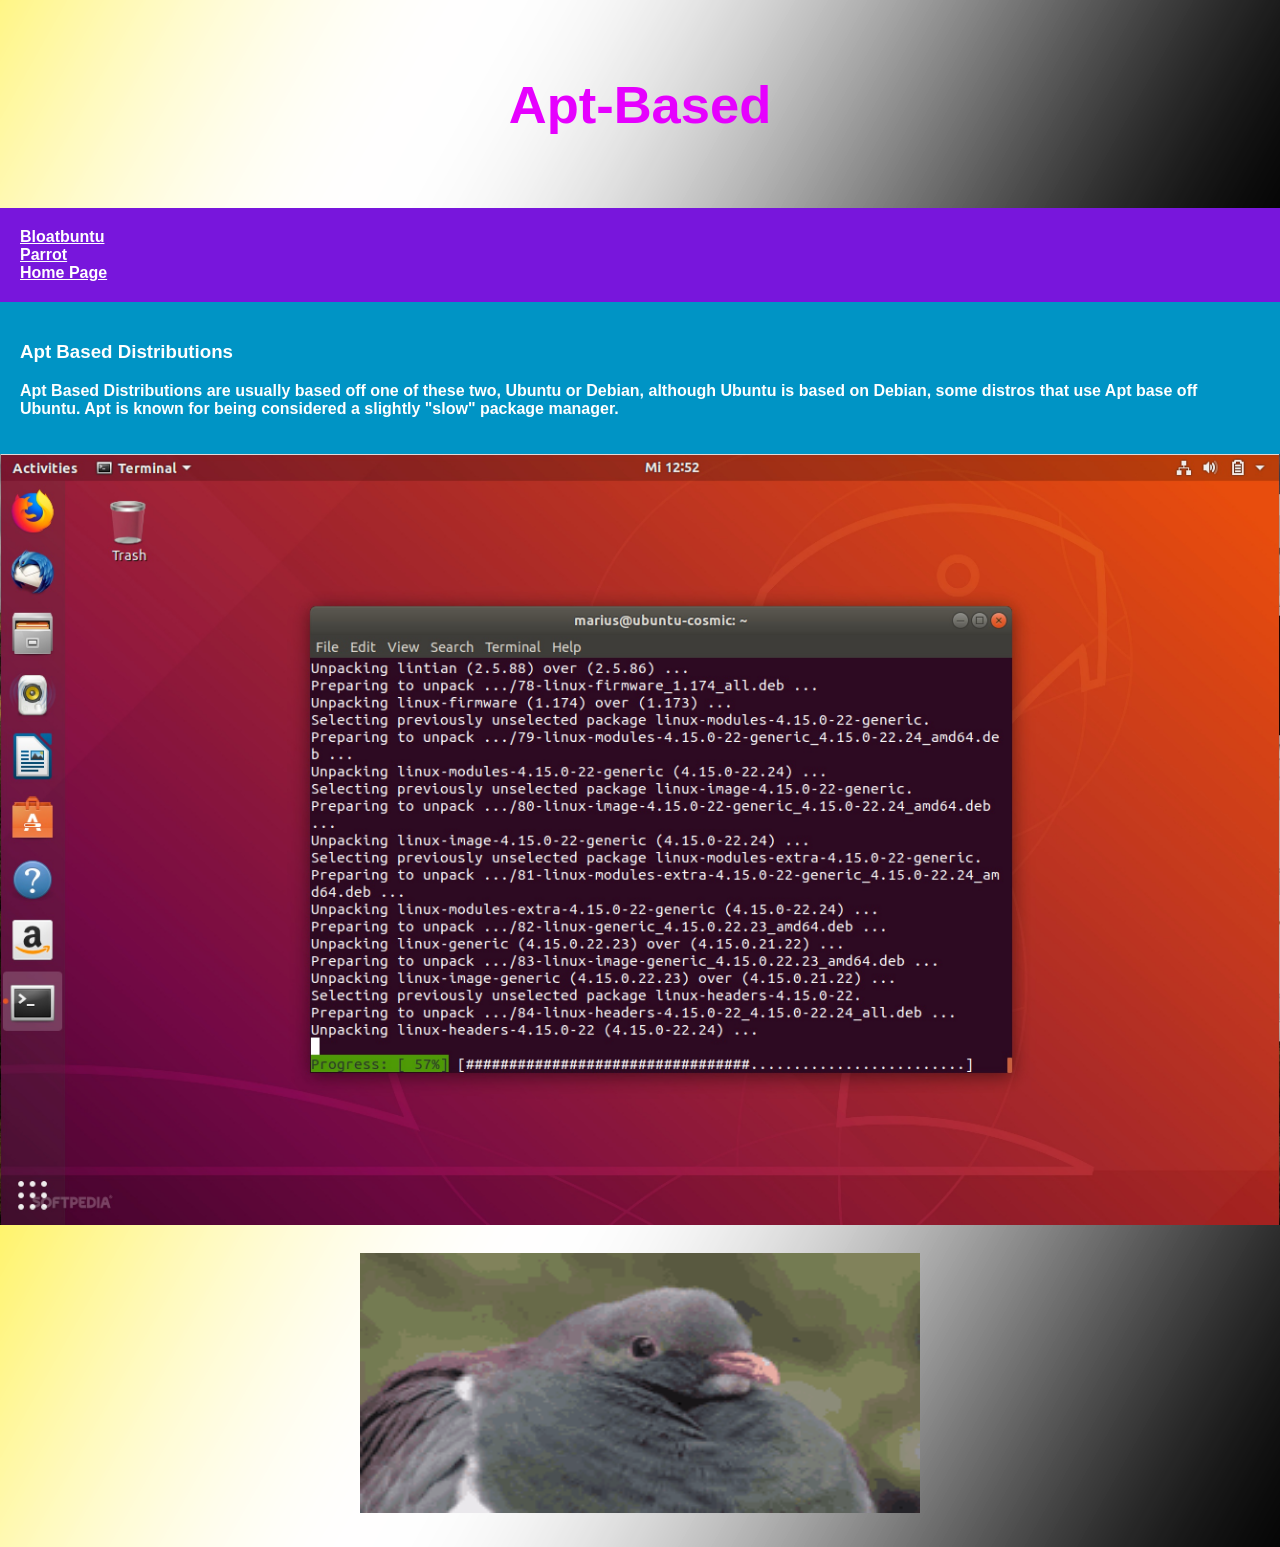
<file: apt.html>
<!DOCTYPE html>
<html lang="en">
  <head>
    <title>Apt-Based</title>
    <meta charset="utf-8">
    <meta name="viewport" content="width=device-width, initial-scale=1">
    <link rel="stylesheet" href="style.css">
    <link rel="icon" type="image/png" href="favifavi.png">
  </head> 
  <body>

    <header>
      <h2>Apt-Based</h2>
    </header>
    <nav>
      <ul>
        <li><a href="bloatbuntu.html">Bloatbuntu</a></li>
        <li><a href="parrot.html">Parrot</a></li>
        <li><a href="homepage.html">Home Page</a></li>
      </ul>
    </nav>
    <section>

      <article>
        <h1>Apt Based Distributions</h1>
        <p>Apt Based Distributions are usually based off one of these two, Ubuntu or Debian, although Ubuntu is based on Debian, some distros that use Apt base off Ubuntu. Apt is known for being considered a slightly "slow" package manager.</p>
      </article>
    </section>
    <img src="aptpackage.jpg" alt="Example of use of Apt Package Manager" />
    <footer>
      <h3><img src="bird-birds.gif" alt="pigeon" style="width:560px;height:260px;"></h3>
    </footer>

  </body>
</html>
</file>
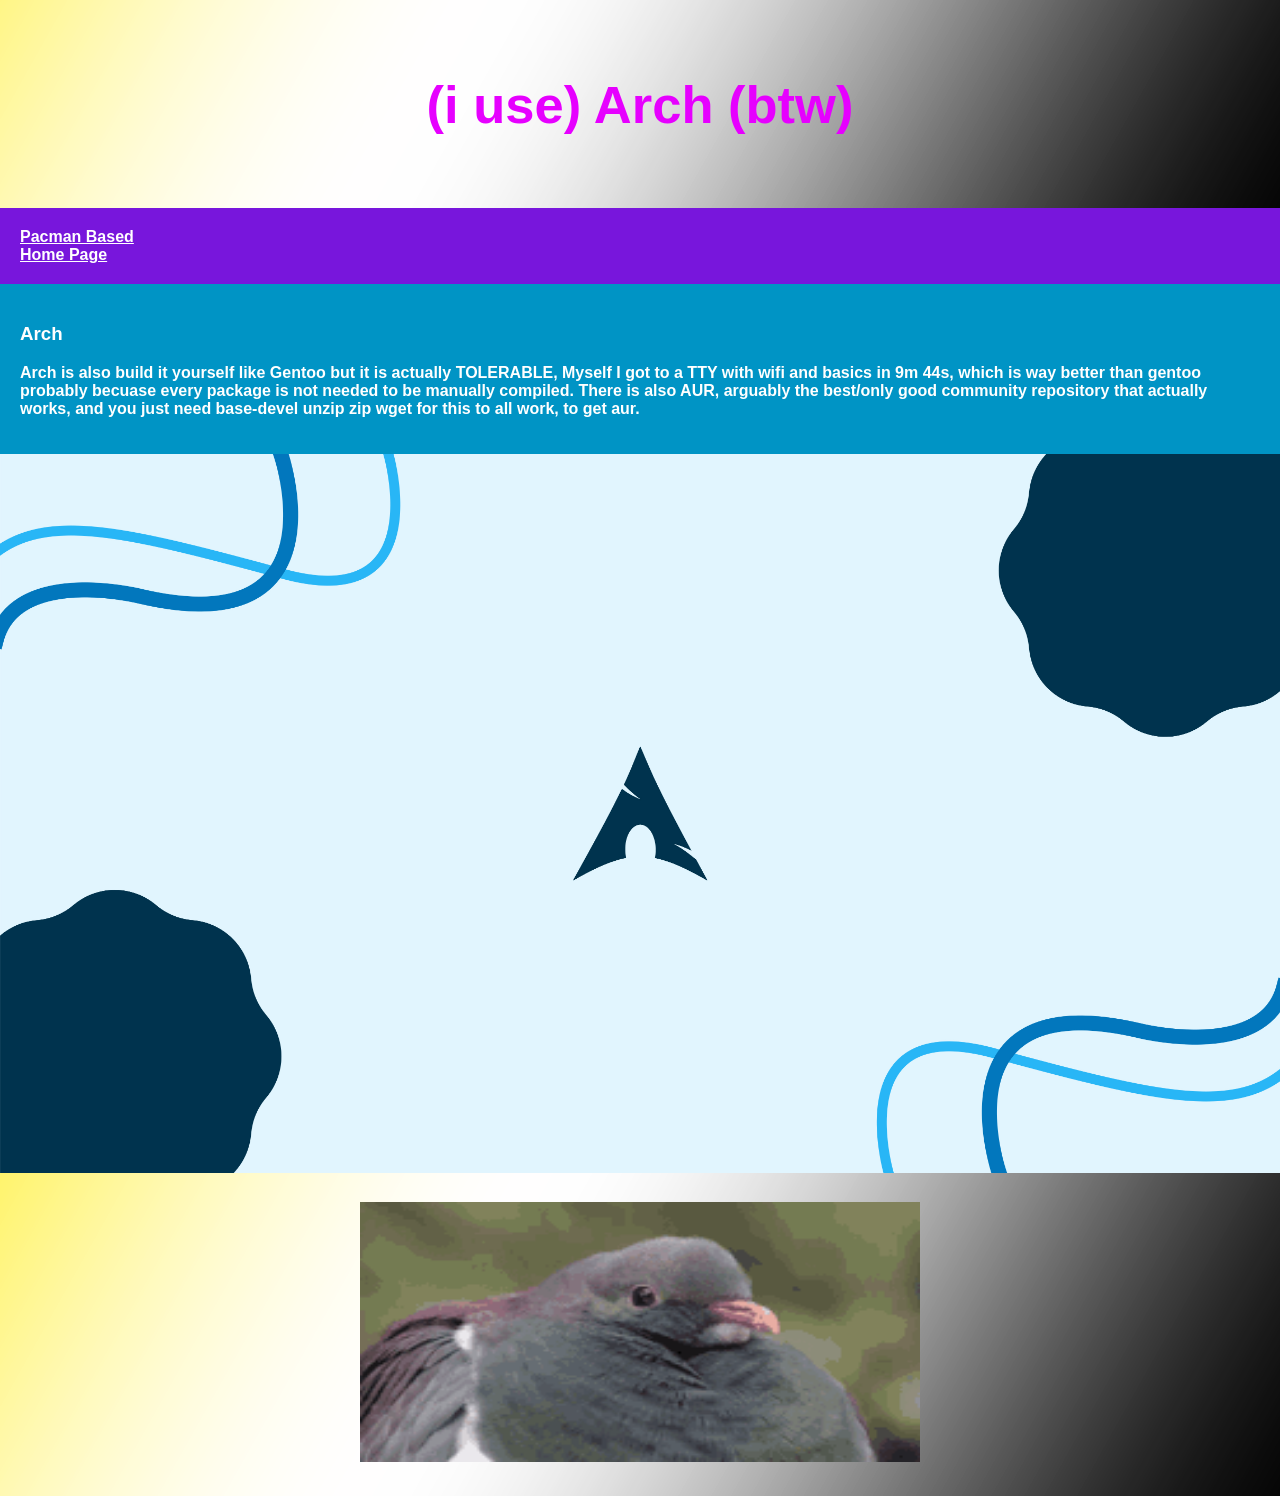
<file: archbtw.html>
<!DOCTYPE html>
<html lang="en">
  <head>
    <title>Arch-Linux</title>
    <meta charset="utf-8">
    <meta name="viewport" content="width=device-width, initial-scale=1">
    <link rel="stylesheet" href="style.css">
    <link rel="icon" type="image/png" href="favifavi.png">
  </head>
  <body>

    <header>
      <h2>(i use) Arch (btw) </h2>
    </header>
    <nav>
      <ul>
        <li><a href="pacman.html">Pacman Based</a></li>
        <li><a href="homepage.html">Home Page</a></li>
      </ul>
    </nav>
    <section>

      <article>
        <h1>Arch</h1>
        <p>Arch is also build it yourself like Gentoo but it is actually TOLERABLE, Myself I got to a TTY with wifi and basics in 9m 44s, which is way better than gentoo probably becuase every package is not needed to be manually compiled. There is also AUR, arguably the best/only good community repository that actually works, and you just need base-devel unzip zip wget for this to all work, to get aur.</p>
      </article>
    </section>
    <img src="1228788.jpg" alt="Arch Linux Wallpaper" />
    <footer>
      <h3><img src="bird-birds.gif" alt="pigeon" style="width:560px;height:260px;"></h3>
    </footer>

  </body>
</html>
</file>
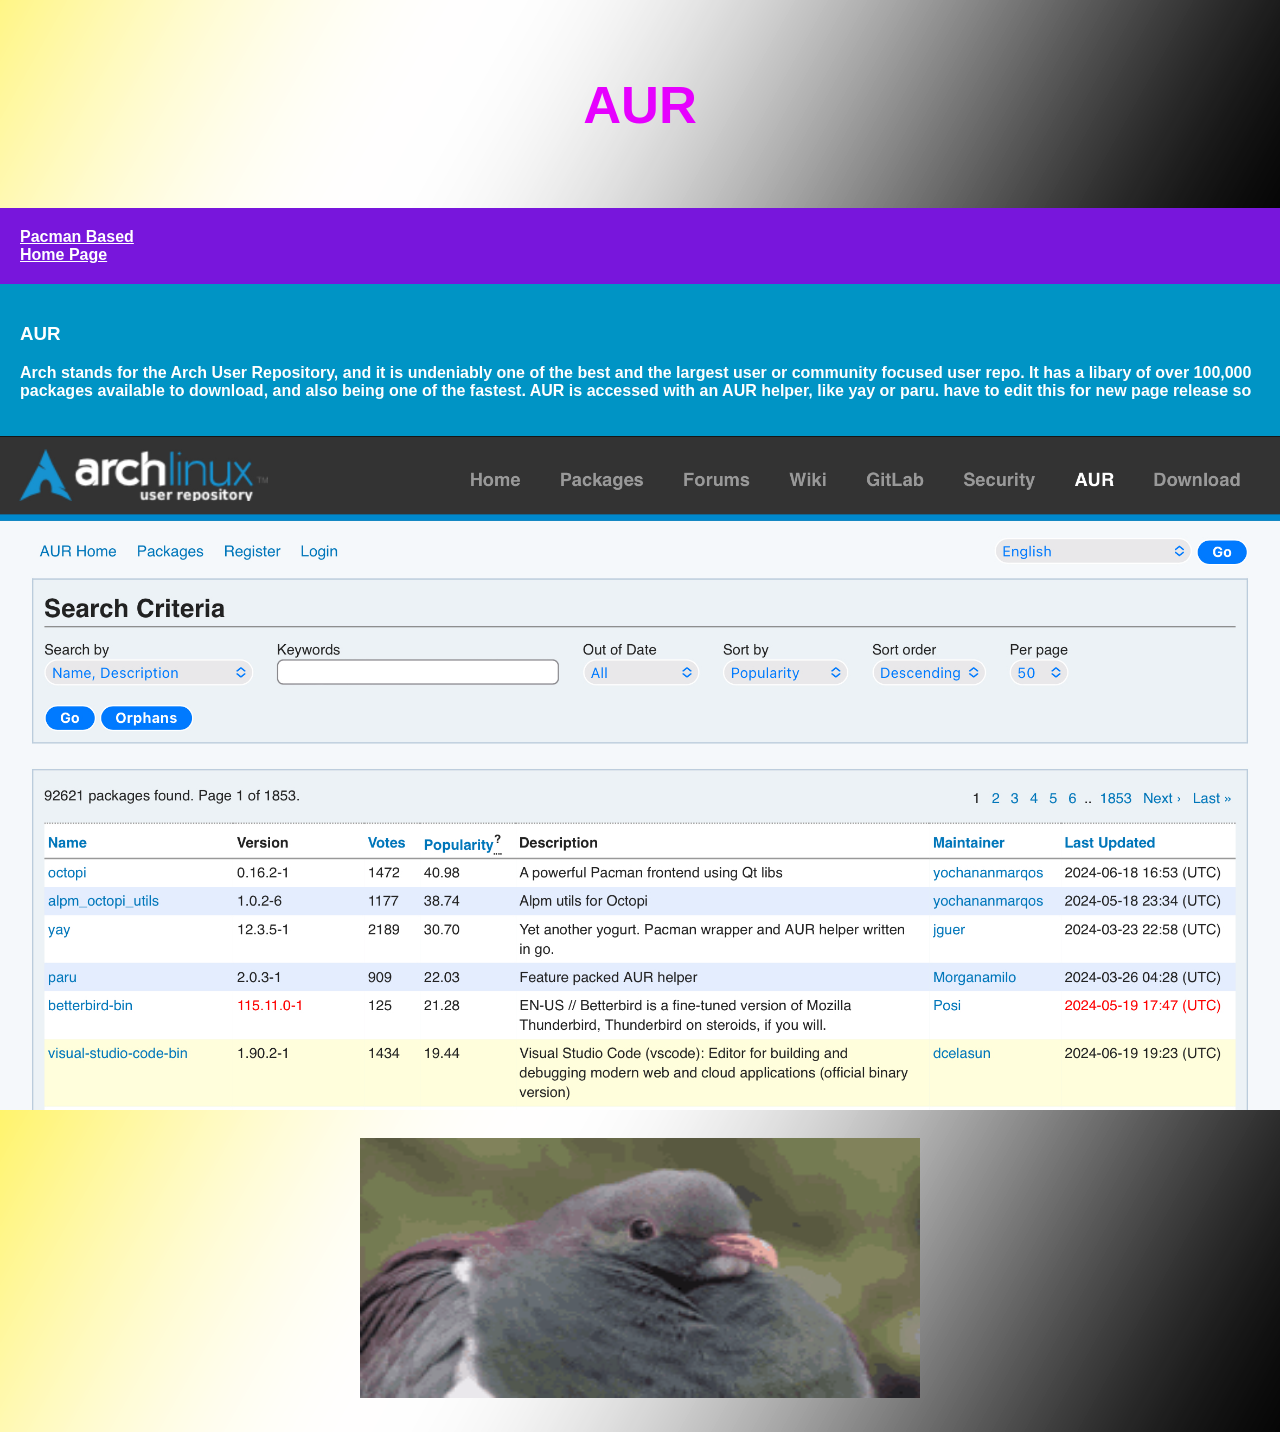
<file: aur.html>
<!DOCTYPE html>
<html lang="en">
  <head>
    <title>AUR</title>
    <meta charset="utf-8">
    <meta name="viewport" content="width=device-width, initial-scale=1">
    <link rel="stylesheet" href="style.css">
    <link rel="icon" type="image/png" href="favifavi.png">
  </head> 
  <body>

    <header>
      <h2>AUR</h2>
    </header>
    <nav>
      <ul>
        <li><a href="pacman.html">Pacman Based</a></li>
        <li><a href="homepage.html">Home Page</a></li>
      </ul>
    </nav>
    <section>

      <article>
        <h1>AUR</h1>
        <p>Arch stands for the Arch User Repository, and it is undeniably one of the best and the largest user or community focused user repo. It has a libary of over 100,000 packages available to download, and also being one of the fastest. AUR is accessed with an AUR helper, like yay or paru. have to edit this for new page release so</p>
      </article>
    </section>
    <img src="1.jpg" alt="Arch User Repo" />
    <footer>
      <h3><img src="bird-birds.gif" alt="pigeon" style="width:560px;height:260px;">
      </h3>
    </footer>

  </body>
</html>
</file>
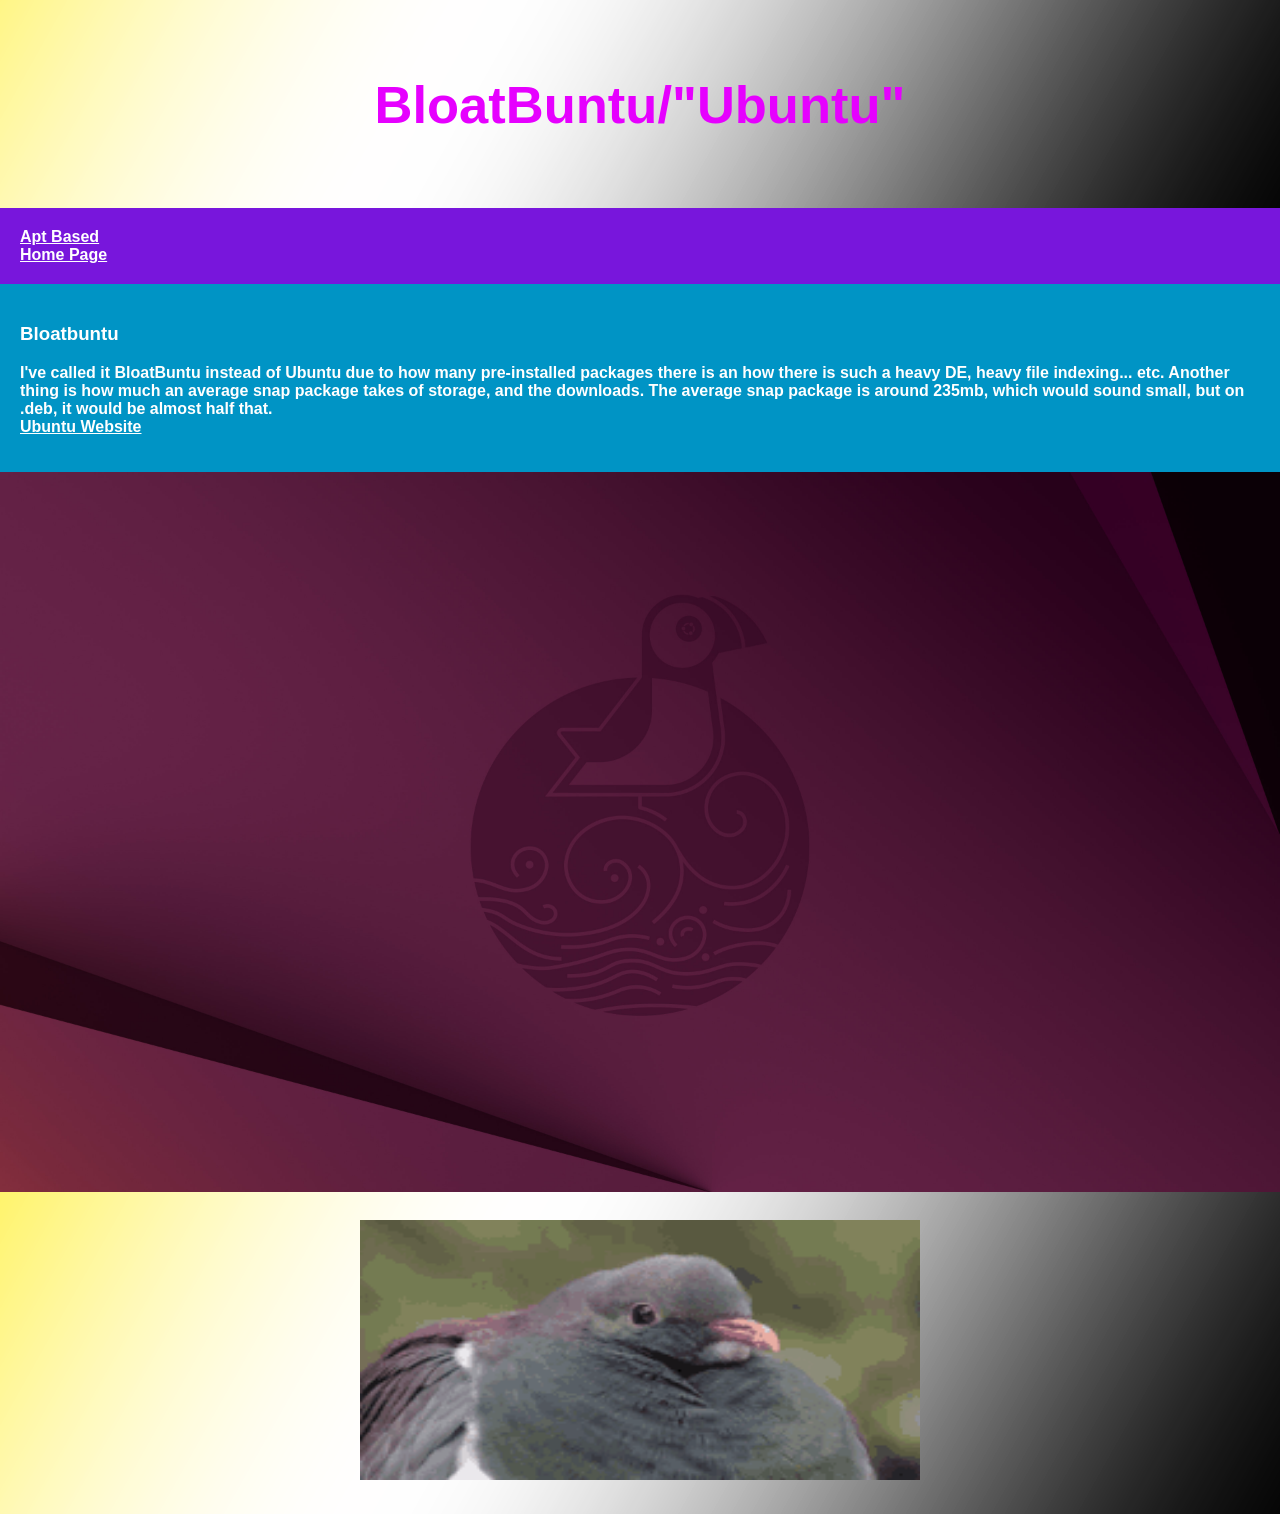
<file: bloatbuntu.html>
<!DOCTYPE html>
<html lang="en">
  <head>
    <title>Bloat-Ubuntu</title>
    <meta charset="utf-8">
    <meta name="viewport" content="width=device-width, initial-scale=1">
    <link rel="stylesheet" href="style.css">
    <link rel="icon" type="image/png" href="favifavi.png">
  </head>
  <body>

    <header>
      <h2>BloatBuntu/"Ubuntu"</h2>
    </header>
    <nav>
      <ul>
        <li><a href="apt.html">Apt Based</a></li>
        <li><a href="homepage.html">Home Page</a></li>
      </ul>
    </nav>
    <section>

      <article>
        <h1>Bloatbuntu</h1>
        <p>I've called it BloatBuntu instead of Ubuntu due to how many pre-installed packages there is an how there is such a heavy DE, heavy file indexing... etc. 
      Another thing is how much an average snap package takes of storage, and the downloads. The average snap package is around 235mb, which would sound small, but on .deb, it would be almost half that.
        <br>
          <a href="https://ubuntu.com/">Ubuntu Website</a></p>
      </article>
    </section>
    <img src="ubuntu-25-04-plucky-3840x2160-23446.jpg" alt="Ubuntu 25.04 Wallpaper" />
    <footer>
      <h3><img src="bird-birds.gif" alt="pigeon" style="width:560px;height:260px;"></h3>
    </footer>

  </body>
</html>
</file>
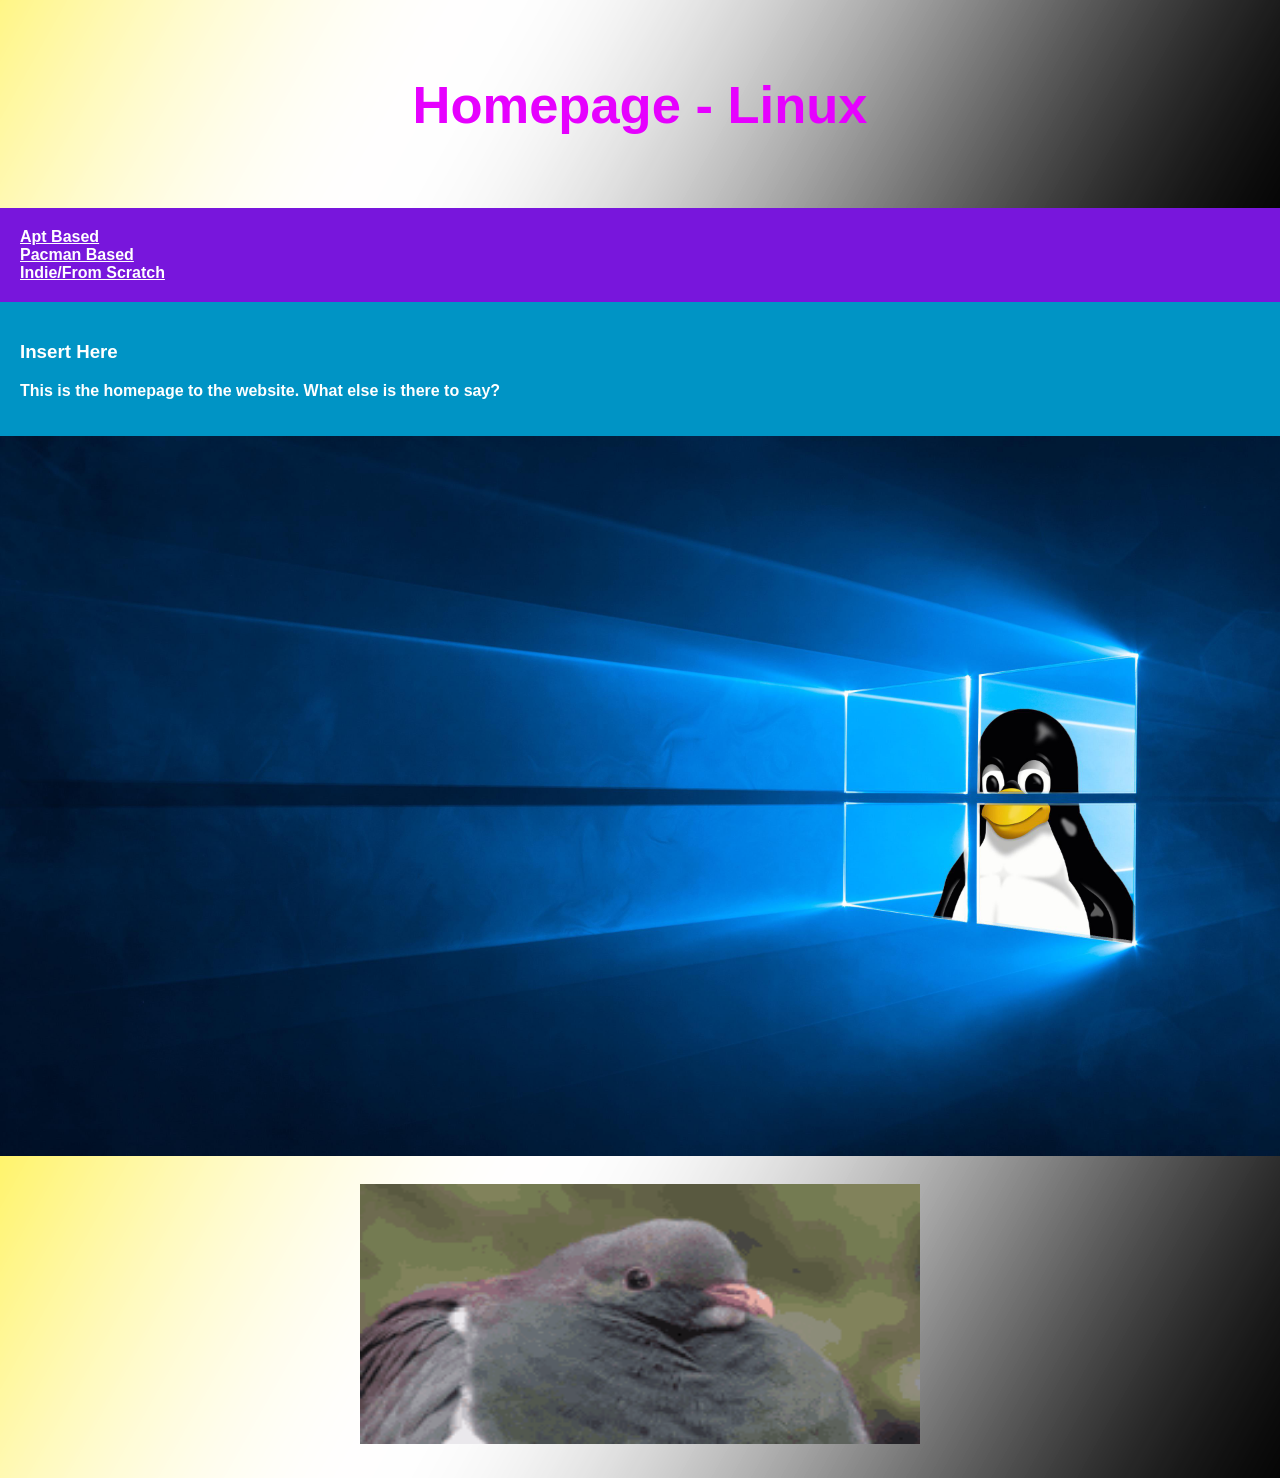
<file: homepage.html>
<!DOCTYPE html>
<html lang="en">
  <head>
    <title>Homepage Linux</title>
    <meta charset="utf-8">
    <meta name="viewport" content="width=device-width, initial-scale=1">
    <link rel="stylesheet" href="style.css">
    <link rel="icon" type="image/png" href="favifavi.png">
  </head> 
  <body>

    <header>
      <h2>Homepage - Linux</h2>
    </header>
    <nav>
      <ul>
        <li><a href="apt.html">Apt Based</a></li>
        <li><a href="pacman.html">Pacman Based</a></li>
        <li><a href="indie.html">Indie/From Scratch</a></li>
      </ul>
    </nav>
    <section>

      <article>
        <h1>Insert Here</h1>
        <p>This is the homepage to the website. What else is there to say?</p>
      </article>
    </section>
    <img src="l7hn0bm9nom71.jpg" alt="Template" />
    <footer>
      <h3><img src="bird-birds.gif" alt="pigeon" style="width:560px;height:260px;"></h3>
    </footer>

  </body>
</html>
</file>
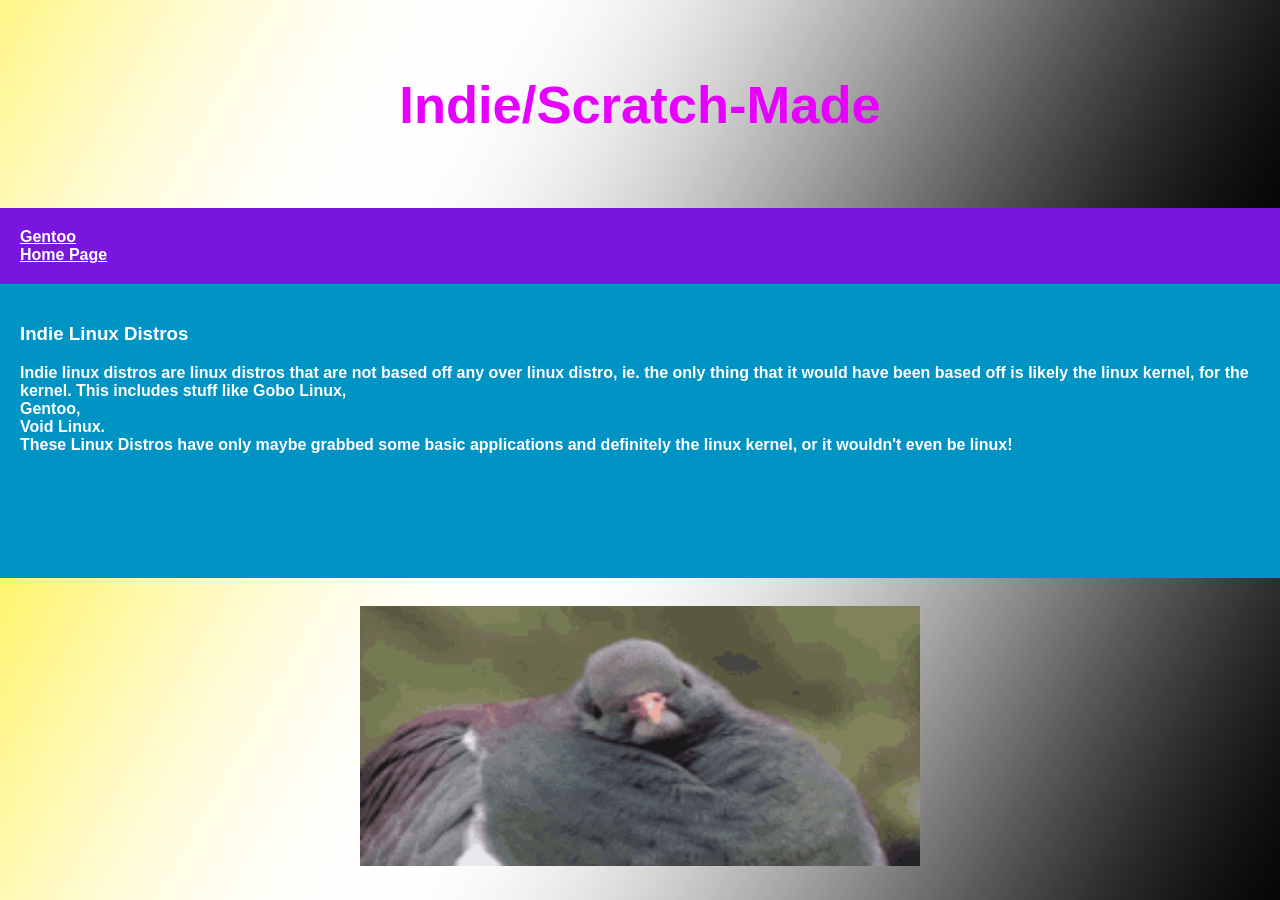
<file: indie.html>
<!DOCTYPE html>
<html lang="en">
  <head>
    <title>Indie/From Scratch</title>
    <meta charset="utf-8">
    <meta name="viewport" content="width=device-width, initial-scale=1">
    <link rel="stylesheet" href="style.css">
    <link rel="icon" type="image/png" href="favifavi.png">
  </head> 
  <body>

    <header>
      <h2>Indie/Scratch-Made</h2>
    </header>
    <nav>
      <ul>
        <li><a href="index.html">Gentoo</a></li>
        <li><a href="homepage.html">Home Page</a></li>
      </ul>
    </nav>
    <section>

      <article>
        <h1>Indie Linux Distros</h1>
        <p>Indie linux distros are linux distros that are not based off any over linux distro, ie. the only thing that it would have been based off is likely the linux kernel, for the kernel. This includes stuff like
        <il>
        Gobo Linux, <br>
        Gentoo,<br>
        Void Linux.<br>
        </il>
        These Linux Distros have only maybe grabbed some basic applications and definitely the linux kernel, or it wouldn't even be linux!</p>
      </article>
    </section>
    <footer>
      <h3><img src="bird-birds.gif" alt="pigeon" style="width:560px;height:260px;"></h3>
    </footer>

  </body>
</html>
</file>
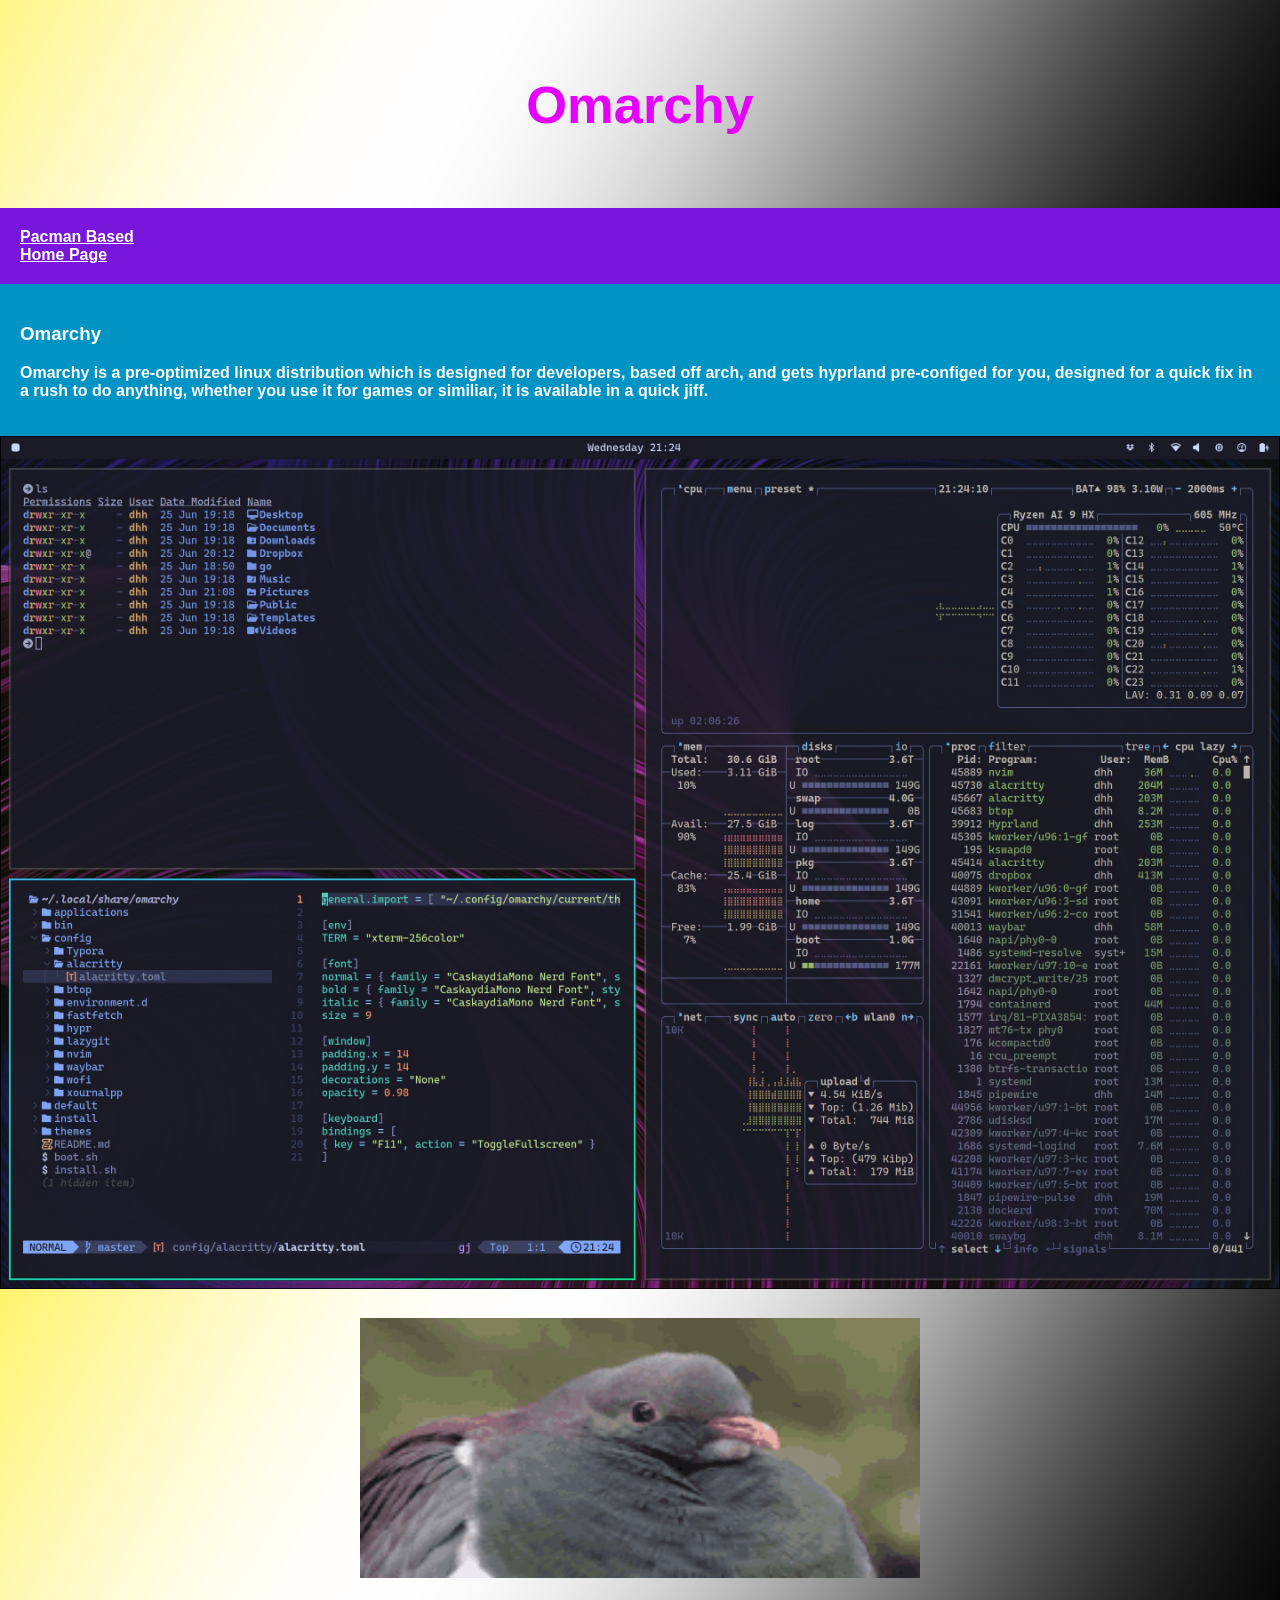
<file: omarchy.html>
<!DOCTYPE html>
<html lang="en">
  <head>
    <title>Omarchy Linux</title>
    <meta charset="utf-8">
    <meta name="viewport" content="width=device-width, initial-scale=1">
    <link rel="stylesheet" href="style.css">
    <link rel="icon" type="image/png" href="favifavi.png">
  </head>
  <body>

    <header>
      <h2>Omarchy</h2>
    </header>
    <nav>
      <ul>
        <li><a href="pacman.html">Pacman Based</a></li>
        <li><a href="homepage.html">Home Page</a></li>
      </ul>
    </nav>
    <section>

      <article>
        <h1>Omarchy</h1>
        <p>Omarchy is a pre-optimized linux distribution which is designed for developers, based off arch, and gets hyprland pre-configed for you, designed for a quick fix in a rush to do anything, whether you use it for games or similiar, it is available in a quick jiff.</p>
      </article>
    </section>
    <img src="omarchy.png" alt="Omarchy"/>
    <footer>
      <h3><img src="bird-birds.gif" alt="pigeon" style="width:560px;height:260px;"></h3>
    </footer>

  </body>
</html>
</file>
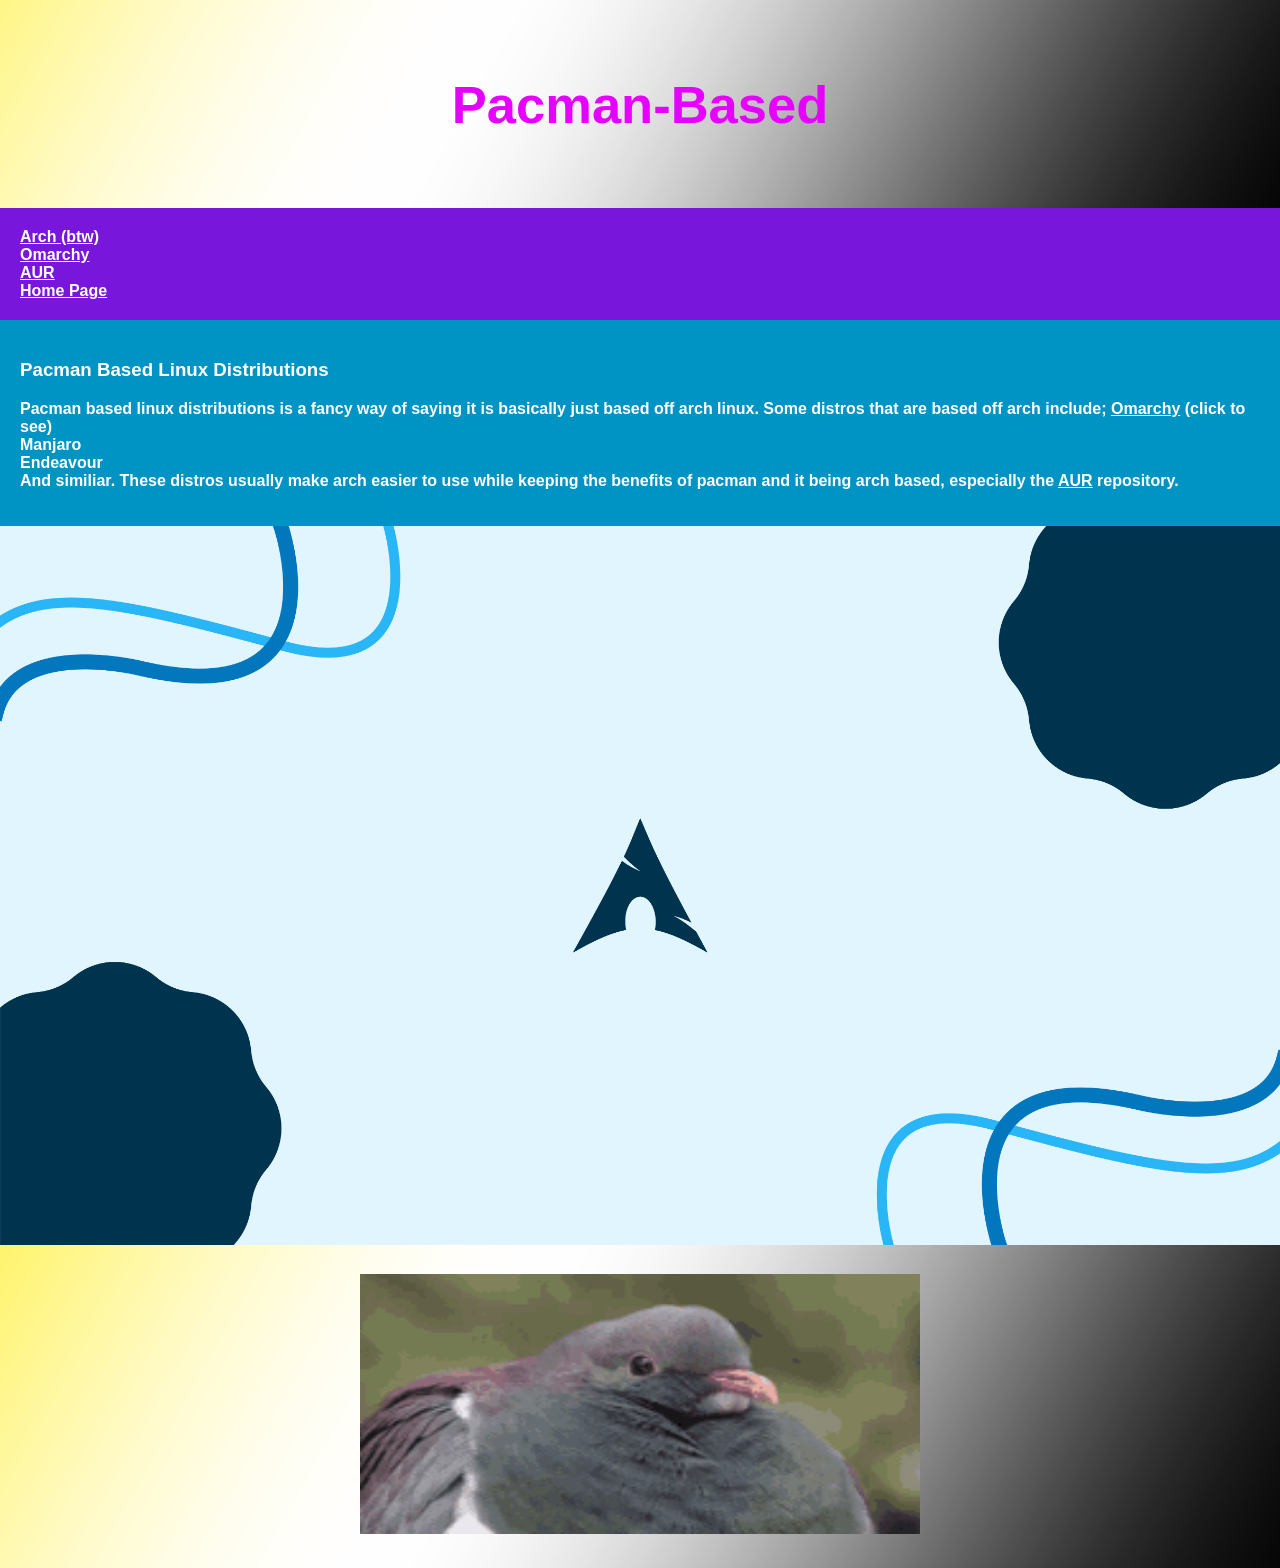
<file: pacman.html>
<!DOCTYPE html>
<html lang="en">
  <head>
    <title>Pacman Based</title>
    <meta charset="utf-8">
    <meta name="viewport" content="width=device-width, initial-scale=1">
    <link rel="stylesheet" href="style.css">
    <link rel="icon" type="image/png" href="favifavi.png">
  </head> 
  <body>

    <header>
      <h2>Pacman-Based</h2>
    </header>
    <nav>
      <ul>
        <li><a href="archbtw.html">Arch (btw)</a></li>
        <li><a href="omarchy.html">Omarchy</a></li>
        <li><a href="aur.html">AUR</a></li>
        <li><a href="homepage.html">Home Page</a></li>
      </ul>
    </nav>
    <section>

      <article>
        <h1>Pacman Based Linux Distributions</h1>
        <p>Pacman based linux distributions is a fancy way of saying it is basically just based off arch linux. Some distros that are based off arch include;
        <il>
        <a href="omarchy.html">Omarchy</a> (click to see) <br>
        Manjaro <br>
        Endeavour <br>
          </il>
          And similiar. These distros usually make arch easier to use while keeping the benefits of pacman and it being arch based, especially the <a href="aur.html">AUR</a> repository.
        </p>
      </article>
    </section>
    <img src="1228788.jpg" alt="Arch Linux Wallpaper" />
    <footer>
      <h3><img src="bird-birds.gif" alt="pigeon" style="width:560px;height:260px;"></h3>
    </footer>

  </body>
</html>
</file>
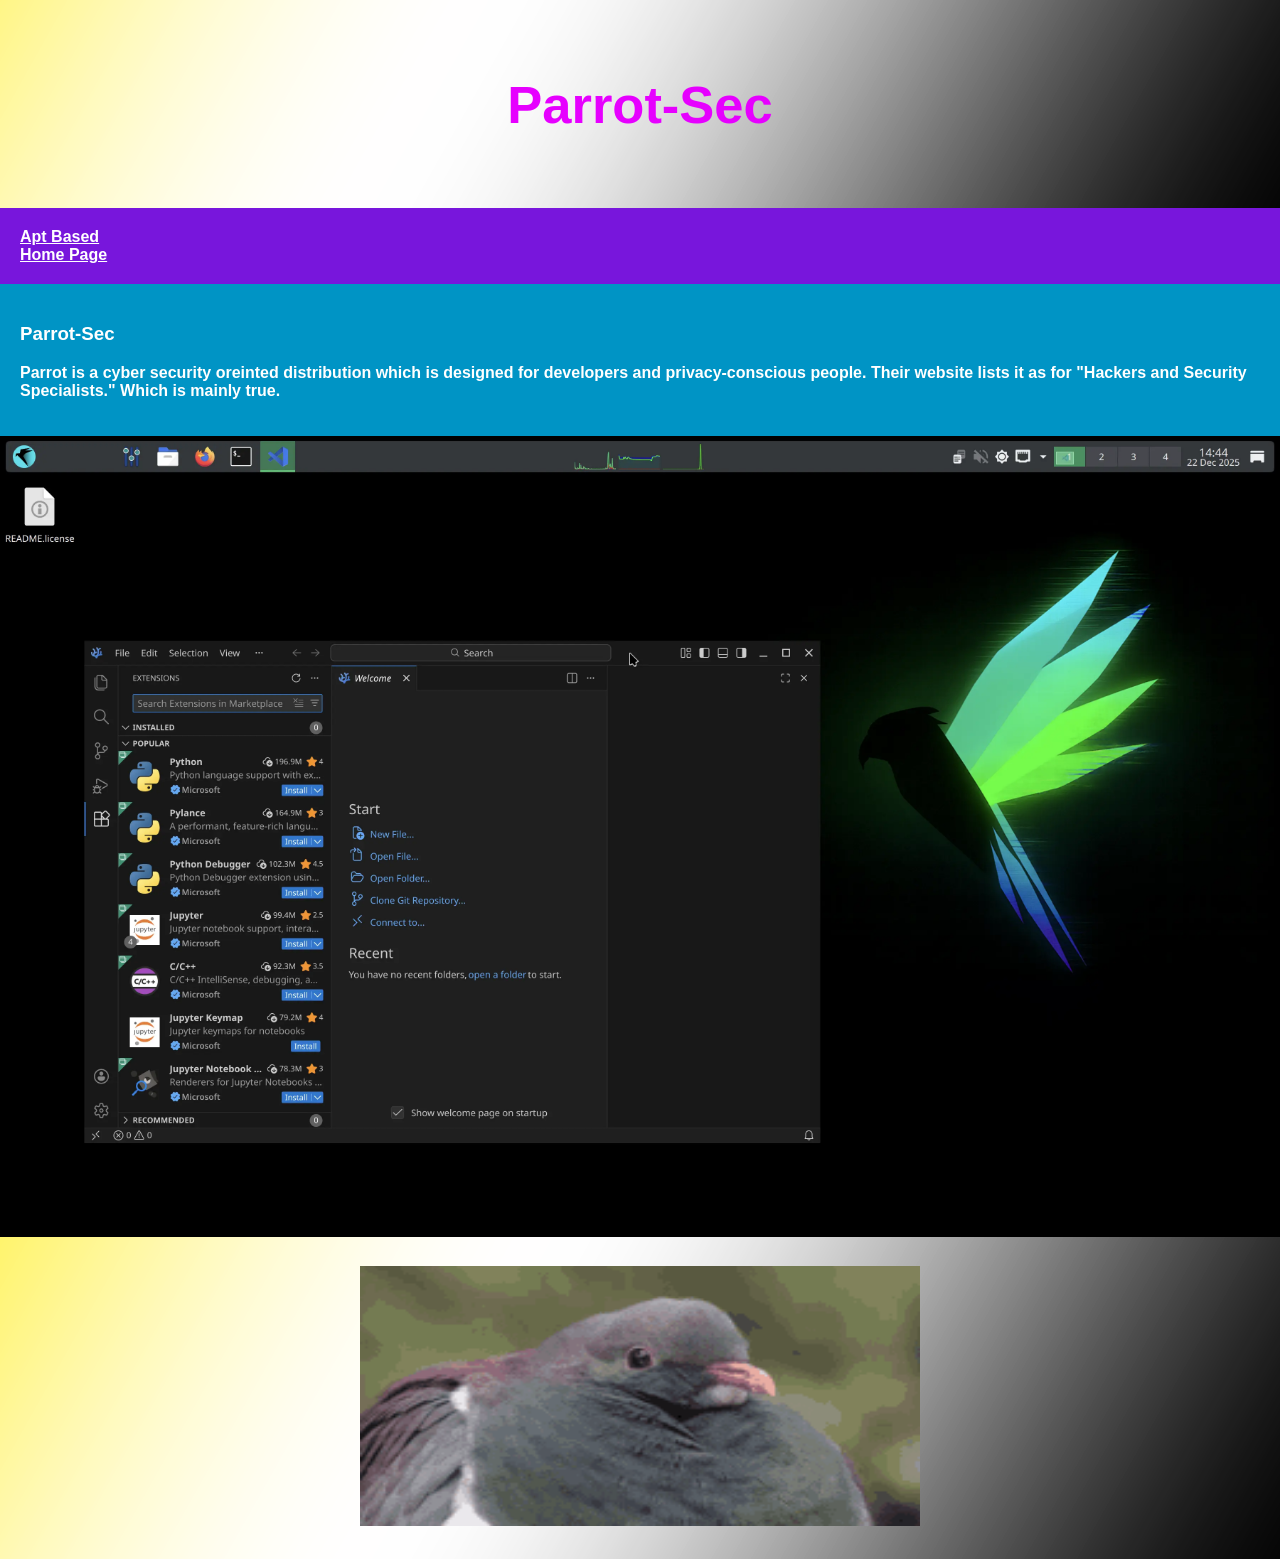
<file: parrot.html>
<!DOCTYPE html>
<html lang="en">
  <head>
    <title>Parrot Security</title>
    <meta charset="utf-8">
    <meta name="viewport" content="width=device-width, initial-scale=1">
    <link rel="stylesheet" href="style.css">
    <link rel="icon" type="image/png" href="favifavi.png">
  </head>
  <body>

    <header>
      <h2>Parrot-Sec</h2>
    </header>
    <nav>
      <ul>
        <li><a href="apt.html">Apt Based</a></li>
        <li><a href="homepage.html">Home Page</a></li>
      </ul>
    </nav>
    <section>

      <article>
        <h1>Parrot-Sec</h1>
        <p>Parrot is a cyber security oreinted distribution which is designed for developers and privacy-conscious people. Their website lists it as for "Hackers and Security Specialists." Which is mainly true.</p>
      </article>
    </section>
    <img src="vscodium.68d3d330.png" alt="Parrot Linux Image from their website." />
    <footer>
      <h3><img src="bird-birds.gif" alt="pigeon" style="width:560px;height:260px;"></h3>
    </footer>

  </body>
</html>
</file>
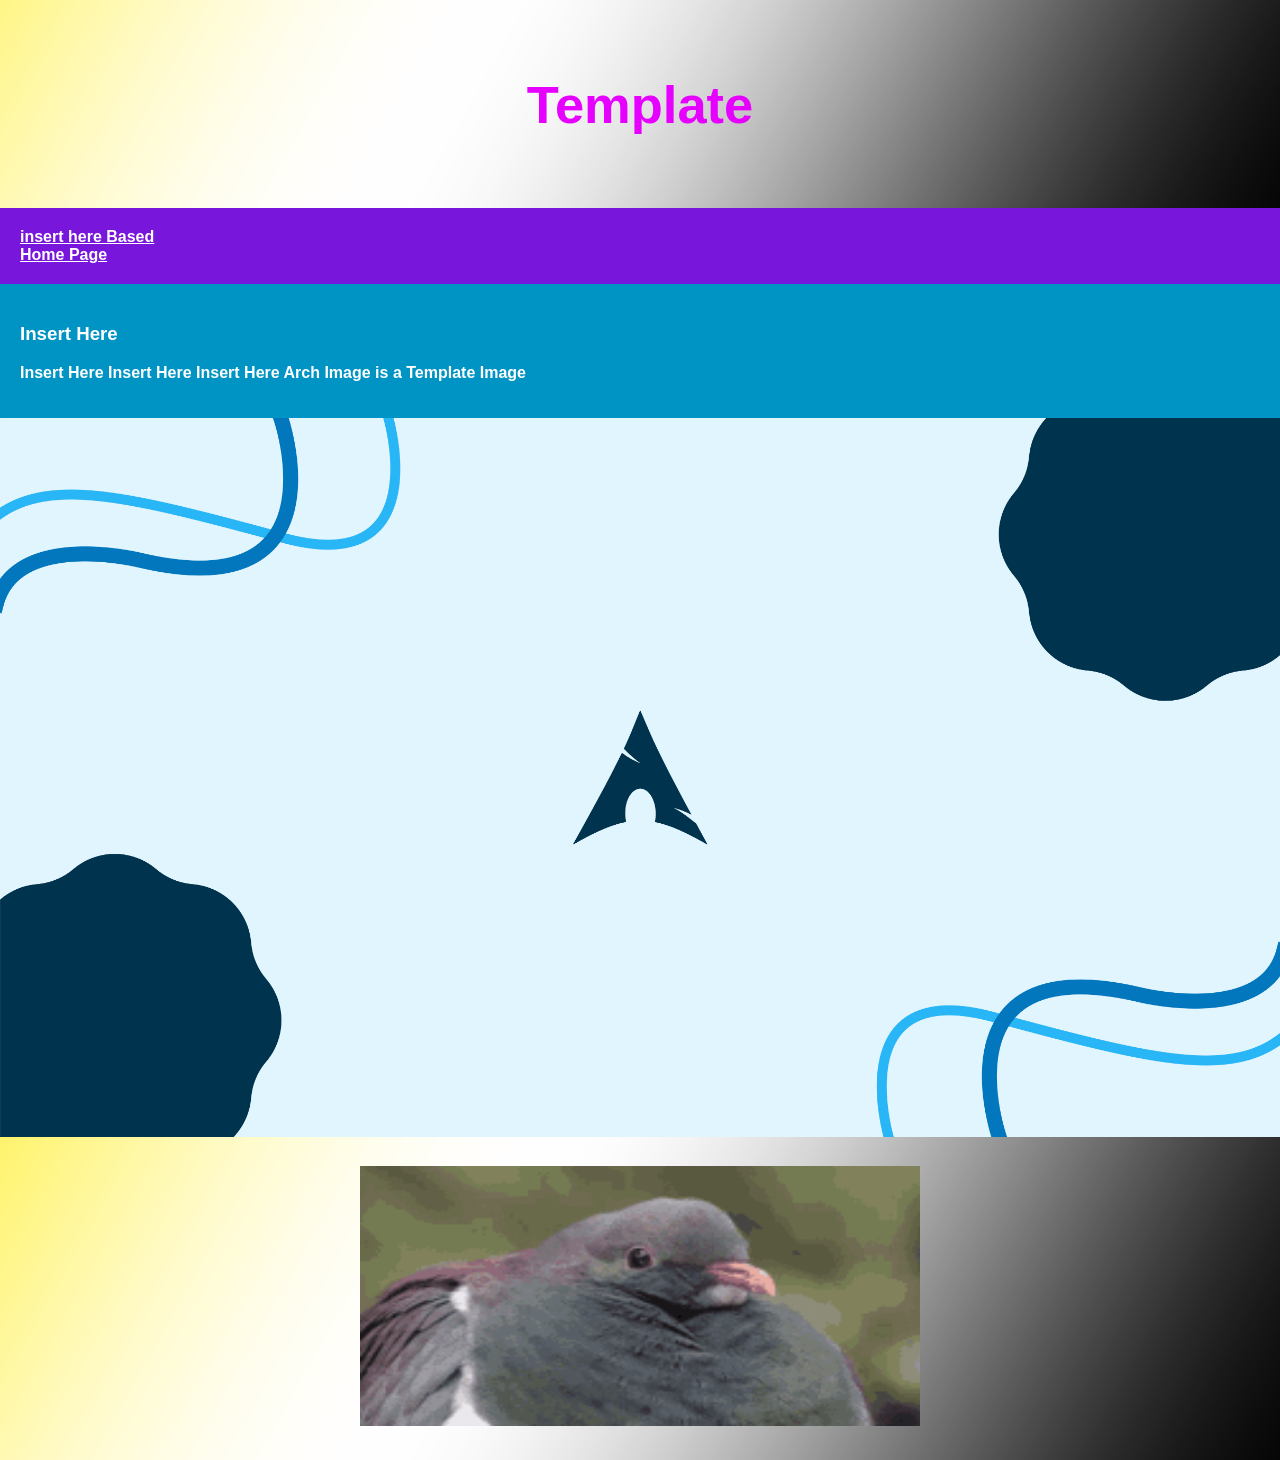
<file: template.html>
<!DOCTYPE html>
<html lang="en">
  <head>
    <title>Template</title>
    <meta charset="utf-8">
    <meta name="viewport" content="width=device-width, initial-scale=1">
    <link rel="stylesheet" href="style.css">
    <link rel="icon" type="image/png" href="favifavi.png">
  </head> 
  <body>

    <header>
      <h2>Template</h2>
    </header>
    <nav>
      <ul>
        <li><a href="index.html">insert here Based</a></li>
        <li><a href="homepage.html">Home Page</a></li>
      </ul>
    </nav>
    <section>

      <article>
        <h1>Insert Here</h1>
        <p>Insert Here Insert Here Insert Here
        Arch Image is a Template Image</p>
      </article>
    </section>
    <img src="1228788.jpg" alt="Template" />
    <footer>
      <h3><img src="bird-birds.gif" alt="pigeon" style="width:560px;height:260px;"></h3>
    </footer>

  </body>
</html>
</file>
<file: style.css>
* {
  box-sizing: border-box;
}

body {
  font-family: Arial, Helvetica, sans-serif;
  margin: 0; 
  display: flex;
  flex-direction: column;
  min-height: 100vh; 
}

header {
  background: url('newproj.png') bottom left;
  padding: 30px;
  text-align: center;
  font-size: 35px;
  color: #e600ff;
}

section {
  display: flex;
  flex: 1;
}

nav {
  width: 100%;
  background: #7816dc;
  padding: 20px;
}

nav ul {
  list-style-type: none;
  padding: 0;
  margin: 0;
}

article {
  padding: 20px;
  width: 100%;
  background-color: #0094c5;
}


footer {
  padding: 10px;
  text-align: center;
  background: url('newproj.png') bottom left;
}

a {
  color: white;
  font-weight: bold;
}
p {
  color: white;
  font-weight: bold;
}
h1 {
  color: white;
  font-kerning: normal
  font-weight: bold;
}
h3 {
  color: yellow;
  font-kerning: normal;
  font-weight: bold;
}
</file>
